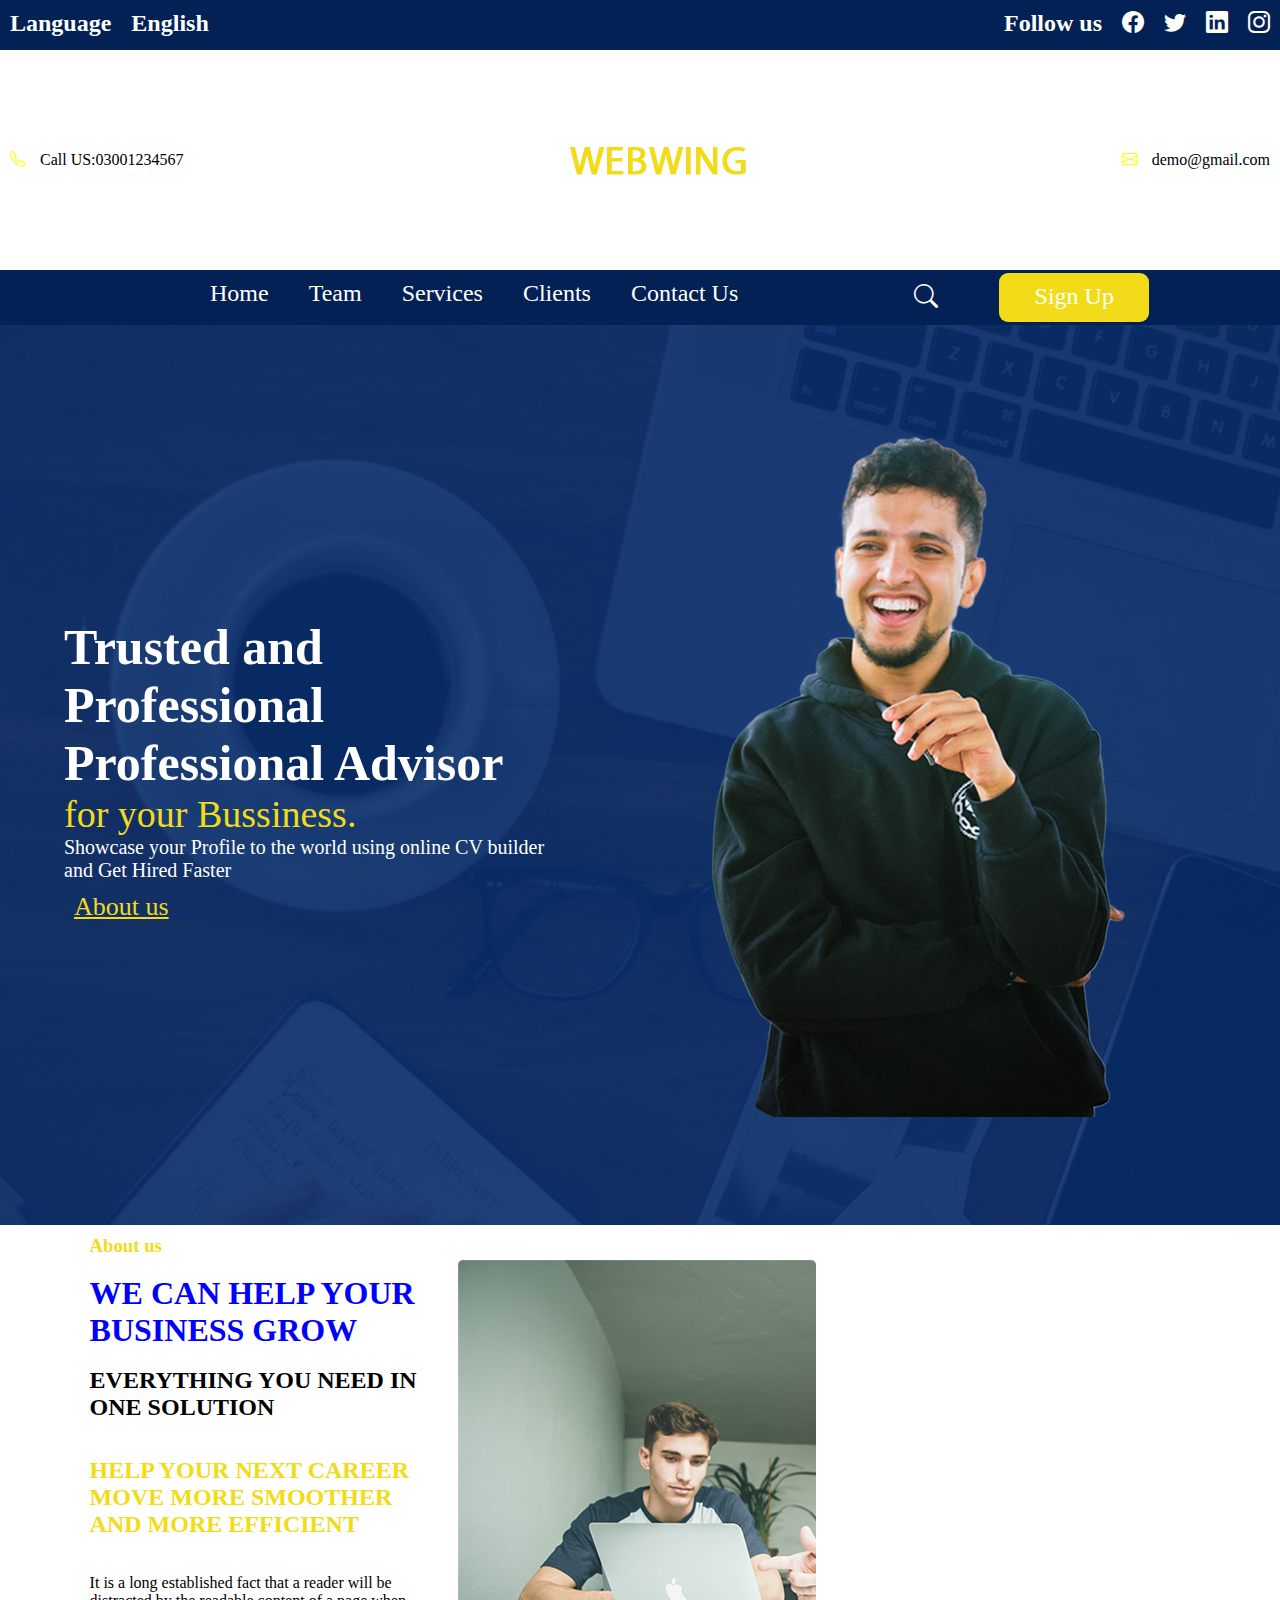
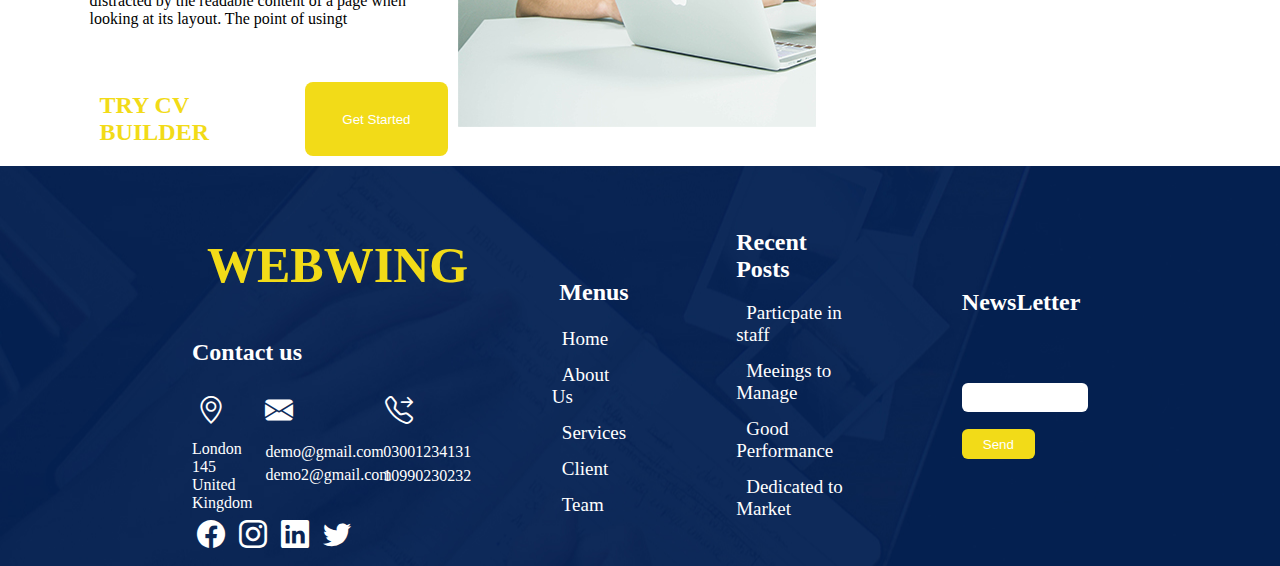
<file: index.html>
<!DOCTYPE html>
<html lang="en">
<head>
    <meta charset="UTF-8">
    <meta http-equiv="X-UA-Compatible" content="IE=edge">
    <meta name="viewport" content="width=device-width, initial-scale=1.0">
    <!-- FOr header two links -->
    <link rel="stylesheet" href="https://cdn.jsdelivr.net/npm/bootstrap-icons@1.3.0/font/bootstrap-icons.css">
    <link rel="stylesheet" href="CSS/header.css">
    <!-- About Us CSS file -->
    <link rel="stylesheet" href="CSS/aboutus.css">
    <!-- Footer csss file below -->
    <link rel="stylesheet" href="CSS/footer.css">
    <link rel="stylesheet" href="CSS/index.css">
    <title>The Web Wing</title>
</head>
<body>
    <header>
        <div class="navbarContainer">
            <div class="firstBar">
                <div class="firstBar-zero">
                    <h2> Language</h2>
                    <h2>English</h2>
                </div>
                
                <div class="firstBar-first">
                    <h2>Follow us</h2>
                    <a href="#"><i class="bi bi-facebook"></i></a>
                    <a href="#"><i class="bi bi-twitter"></i></a>
                    <a href="#"><i class="bi bi-linkedin"></i></a>
                    <a href="#"><i class="bi bi-instagram"></i></a>

                </div>
            </div>
            <div class="secondBar">
                <div class="phoneNo">
                    <i class="bi bi-telephone"></i>
                    <a class="links" href="#">Call US:03001234567</a>
                </div>
                <img src="images/logo.png" alt="Logo">
                <div class="mail">
                    <i class="bi bi-envelope"></i>
                    <a class="links" href="mailto:hasseebmayo@gmail.com">demo@gmail.com</a>
                </div>

            </div>
            <div class="thirdBar">
                <ul class="mainNavBar">
                    <li class="nav-links">
                        <a href="#">Home</a>
                    </li>
                    <li class="nav-links">
                        <a href="#">Team</a>
                    </li>
                    <li class="nav-links">
                        <a href="#">Services</a>
                    </li>
                    <li class="nav-links">
                        <a href="#">Clients</a>
                    </li>
                    <li class="nav-links">
                        <a href="#">Contact Us</a>
                    </li>
                </ul>
                  <div class="rightBAr">
                    <i class="bi bi-search"></i>
                    <a href="#" class="signUp">Sign Up</a>
                  </div>


            </div>
        </div>
</header>
    <section class="main-banner">
        <div class="container">
            <div class="banner-text">
                <h1>
                    Trusted and Professional
                    <br>
                    Professional Advisor
                </h1>
                <span>for your Bussiness.</span>
                <p>Showcase your Profile to the world using online CV builder and Get Hired Faster</p>
                <a href="#">About us</a>
            </div>
            <div class="img-banner">
                <img src="images/ba_ing.png" alt="">
            </div>
        </div>
    </section>
    <div class="main-container">
        <div class="about-details">
            <h3 style="color: #f2db18;">About us</h3><br>
            <h1 style="color: blue;">WE CAN HELP YOUR BUSINESS GROW</h1><br>
            <h2>EVERYTHING YOU NEED IN ONE SOLUTION</h2><br><br>
            <h2 style="color: #f2db18;">HELP YOUR NEXT CAREER MOVE MORE SMOOTHER AND
                MORE EFFICIENT</h2><br><br>
            <p>It is a long established fact that a reader will be distracted by
                the readable content of a page when looking at its layout.
                The point of usingt</p>
                <br><br><br>
            <div class="about-btn">
                <h2>TRY CV BUILDER </h2>
                <button class="btn">Get Started</button>
            </div>
        </div>
        <div class="about-img">
            <img src="images/about_img2.jpg" alt="">
        </div>

    </div>
    <footer class="footer-main">
        <div class="main-container">
            <div class="contact-container">
                <h1>WEBWING</h1>
                <h2>Contact us</h2>
                <div class="contactus-main">
                    <div class="location">
                        <i class="bi bi-geo-alt icon"></i>
                        <p>London 145</p>
                        <p>United Kingdom</p>
                    </div>
                    <div class="mails">
                        <i class="bi bi-envelope-fill icon"></i>
                        <div class="links-of-mail">
                            <a href="mailto:hasseebmayo@gmail.com">demo@gmail.com</a>
                            <a href="mailto:hasseebmayo@gmail.com">demo2@gmail.com</a>
                        </div>
                    </div>
                    <div class="phone">
                        <i class="bi bi-telephone-forward icon"></i>
                        <p>03001234131</p>
                        <p>10990230232</p>
                    </div>
                    <div class="icons">
                        <i class="bi bi-facebook icon"></i>
                        <i class="bi bi-instagram icon"></i>
                        <i class="bi bi-linkedin icon"></i>
                        <i class="bi bi-twitter icon"></i>
                    </div>
                </div>

                
            </div>
            <div class="menu-linksbar">
                <h2>Menus</h2>
                <ul class="menu-container">
                    <li class="menu-links"><a href="#">Home</a></li>
                    <li class="menu-links"><a href="#">About Us</a></li>
                    <li class="menu-links"><a href="#">Services</a></li>
                    <li class="menu-links"><a href="#">Client</a></li>
                    <li class="menu-links"><a href="#">Team</a></li>
                </ul>
            </div>
            <div class="recent-posts">
                <h2>Recent Posts</h2>
                <ul class="recent-main">
                    <li class="recent-links"><a href="#">Particpate in staff</a></li>
                    <li class="recent-links"><a href="#">Meeings to Manage</a></li>
                    <li class="recent-links"><a href="#">Good Performance</a></li>
                    <li class="recent-links"><a href="#">Dedicated to Market</a></li>
                </ul>
            </div>
            <div class="newsletter">
                <h2>NewsLetter</h2>
                <div class="inpt-btn">
                    <input type="email" >
                    <button>Send</button>
                </div>
            </div>
        
        </div>
    </footer>
    
</body>
</html>
</file>
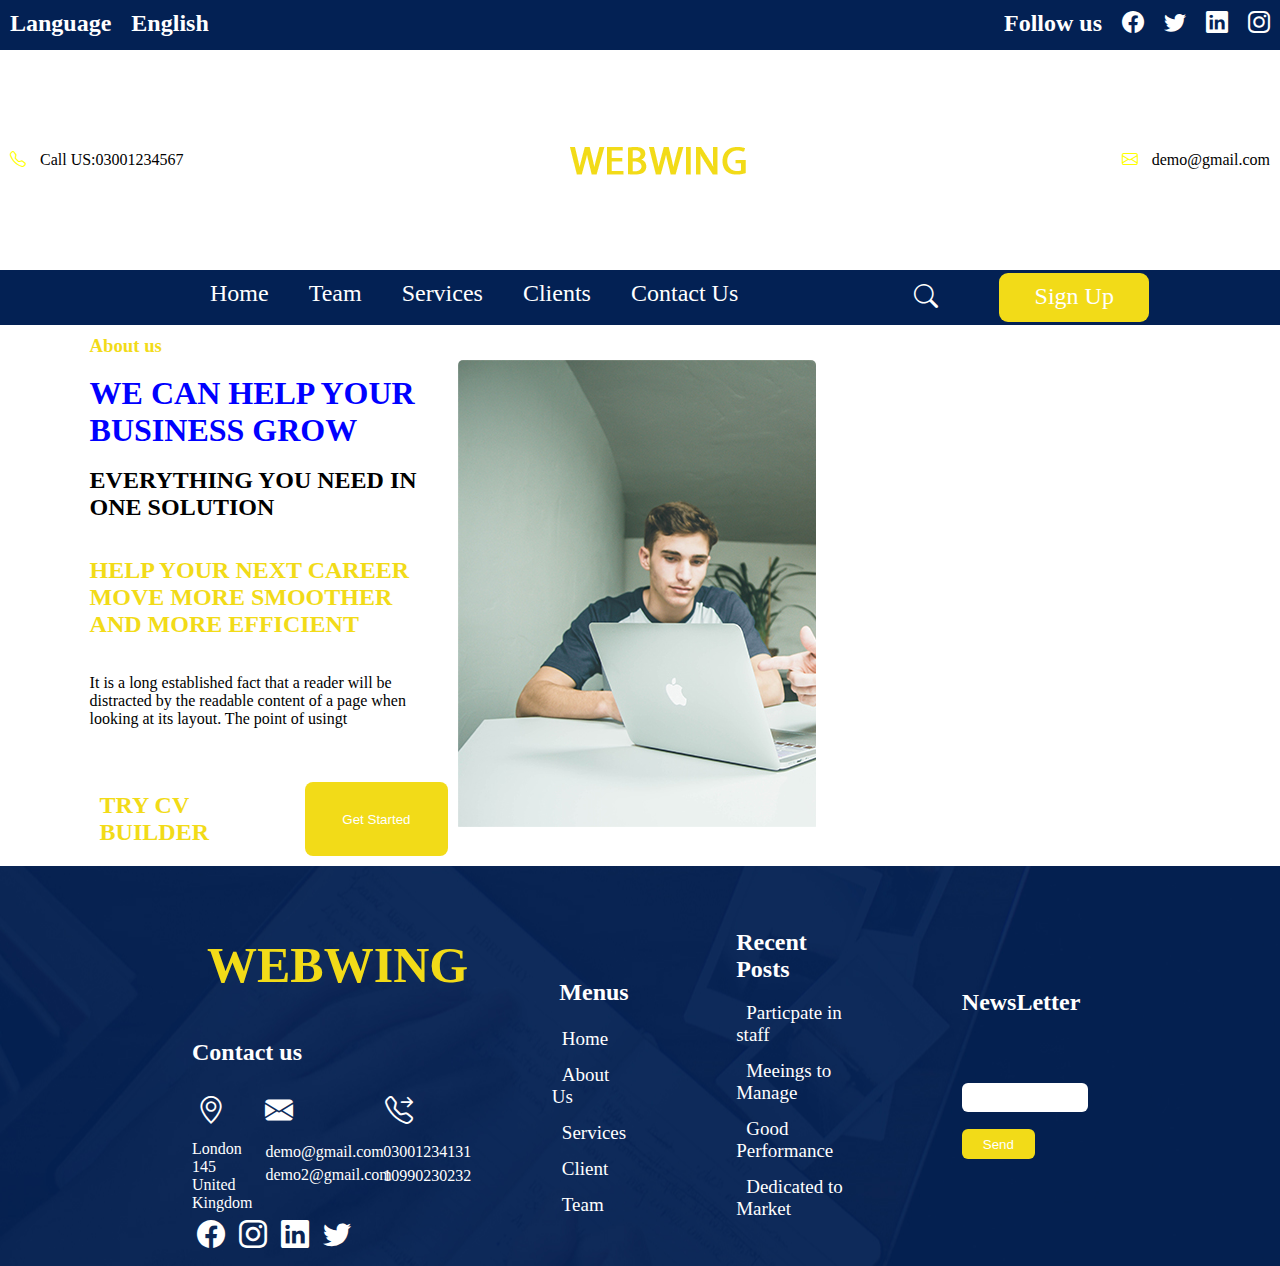
<file: aboutus.html>
<!DOCTYPE html>
<html lang="en">

<head>
    <meta charset="UTF-8">
    <meta http-equiv="X-UA-Compatible" content="IE=edge">
    <meta name="viewport" content="width=device-width, initial-scale=1.0">
    <!-- Header files  -->
    <link rel="stylesheet" href="https://cdn.jsdelivr.net/npm/bootstrap-icons@1.3.0/font/bootstrap-icons.css">
    <link rel="stylesheet" href="CSS/header.css">
    <!-- CSS FOR About us page -->
    <link rel="stylesheet" href="CSS/aboutus.css">
    <!-- Footer CSS file  -->
    <link rel="stylesheet" href="CSS/footer.css">
    <title>About Us</title>
</head>

<body>
    
    <header>
        <div class="navbarContainer">
            <div class="firstBar">
                <div class="firstBar-zero">
                    <h2> Language</h2>
                    <h2>English</h2>
                </div>
                
                <div class="firstBar-first">
                    <h2>Follow us</h2>
                    <a href="#"><i class="bi bi-facebook"></i></a>
                    <a href="#"><i class="bi bi-twitter"></i></a>
                    <a href="#"><i class="bi bi-linkedin"></i></a>
                    <a href="#"><i class="bi bi-instagram"></i></a>

                </div>
            </div>
            <div class="secondBar">
                <div class="phoneNo">
                    <i class="bi bi-telephone"></i>
                    <a class="links" href="#">Call US:03001234567</a>
                </div>
                <img src="images/logo.png" alt="Logo">
                <div class="mail">
                    <i class="bi bi-envelope"></i>
                    <a class="links" href="mailto:hasseebmayo@gmail.com">demo@gmail.com</a>
                </div>

            </div>
            <div class="thirdBar">
                <ul class="mainNavBar">
                    <li class="nav-links">
                        <a href="#">Home</a>
                    </li>
                    <li class="nav-links">
                        <a href="#">Team</a>
                    </li>
                    <li class="nav-links">
                        <a href="#">Services</a>
                    </li>
                    <li class="nav-links">
                        <a href="#">Clients</a>
                    </li>
                    <li class="nav-links">
                        <a href="#">Contact Us</a>
                    </li>
                </ul>
                  <div class="rightBAr">
                    <i class="bi bi-search"></i>
                    <a href="#" class="signUp">Sign Up</a>
                  </div>


            </div>
        </div>
</header>
    
    <div class="main-container">
        <div class="about-details">
            <h3 style="color: #f2db18;">About us</h3><br>
            <h1 style="color: blue;">WE CAN HELP YOUR BUSINESS GROW</h1><br>
            <h2>EVERYTHING YOU NEED IN ONE SOLUTION</h2><br><br>
            <h2 style="color: #f2db18;">HELP YOUR NEXT CAREER MOVE MORE SMOOTHER AND
                MORE EFFICIENT</h2><br><br>
            <p>It is a long established fact that a reader will be distracted by
                the readable content of a page when looking at its layout.
                The point of usingt</p>
                <br><br><br>
            <div class="about-btn">
                <h2>TRY CV BUILDER </h2>
                <button class="btn">Get Started</button>
            </div>
        </div>
        <div class="about-img">
            <img src="images/about_img2.jpg" alt="">
        </div>

    </div>
    <footer class="footer-main">
        <div class="main-container">
            <div class="contact-container">
                <h1>WEBWING</h1>
                <h2>Contact us</h2>
                <div class="contactus-main">
                    <div class="location">
                        <i class="bi bi-geo-alt icon"></i>
                        <p>London 145</p>
                        <p>United Kingdom</p>
                    </div>
                    <div class="mails">
                        <i class="bi bi-envelope-fill icon"></i>
                        <div class="links-of-mail">
                            <a href="mailto:hasseebmayo@gmail.com">demo@gmail.com</a>
                            <a href="mailto:hasseebmayo@gmail.com">demo2@gmail.com</a>
                        </div>
                    </div>
                    <div class="phone">
                        <i class="bi bi-telephone-forward icon"></i>
                        <p>03001234131</p>
                        <p>10990230232</p>
                    </div>
                    <div class="icons">
                        <i class="bi bi-facebook icon"></i>
                        <i class="bi bi-instagram icon"></i>
                        <i class="bi bi-linkedin icon"></i>
                        <i class="bi bi-twitter icon"></i>
                    </div>
                </div>

                
            </div>
            <div class="menu-linksbar">
                <h2>Menus</h2>
                <ul class="menu-container">
                    <li class="menu-links"><a href="#">Home</a></li>
                    <li class="menu-links"><a href="#">About Us</a></li>
                    <li class="menu-links"><a href="#">Services</a></li>
                    <li class="menu-links"><a href="#">Client</a></li>
                    <li class="menu-links"><a href="#">Team</a></li>
                </ul>
            </div>
            <div class="recent-posts">
                <h2>Recent Posts</h2>
                <ul class="recent-main">
                    <li class="recent-links"><a href="#">Particpate in staff</a></li>
                    <li class="recent-links"><a href="#">Meeings to Manage</a></li>
                    <li class="recent-links"><a href="#">Good Performance</a></li>
                    <li class="recent-links"><a href="#">Dedicated to Market</a></li>
                </ul>
            </div>
            <div class="newsletter">
                <h2>NewsLetter</h2>
                <div class="inpt-btn">
                    <input type="email" >
                    <button>Send</button>
                </div>
            </div>
        
        </div>
    </footer>
</body>

</html>
</file>
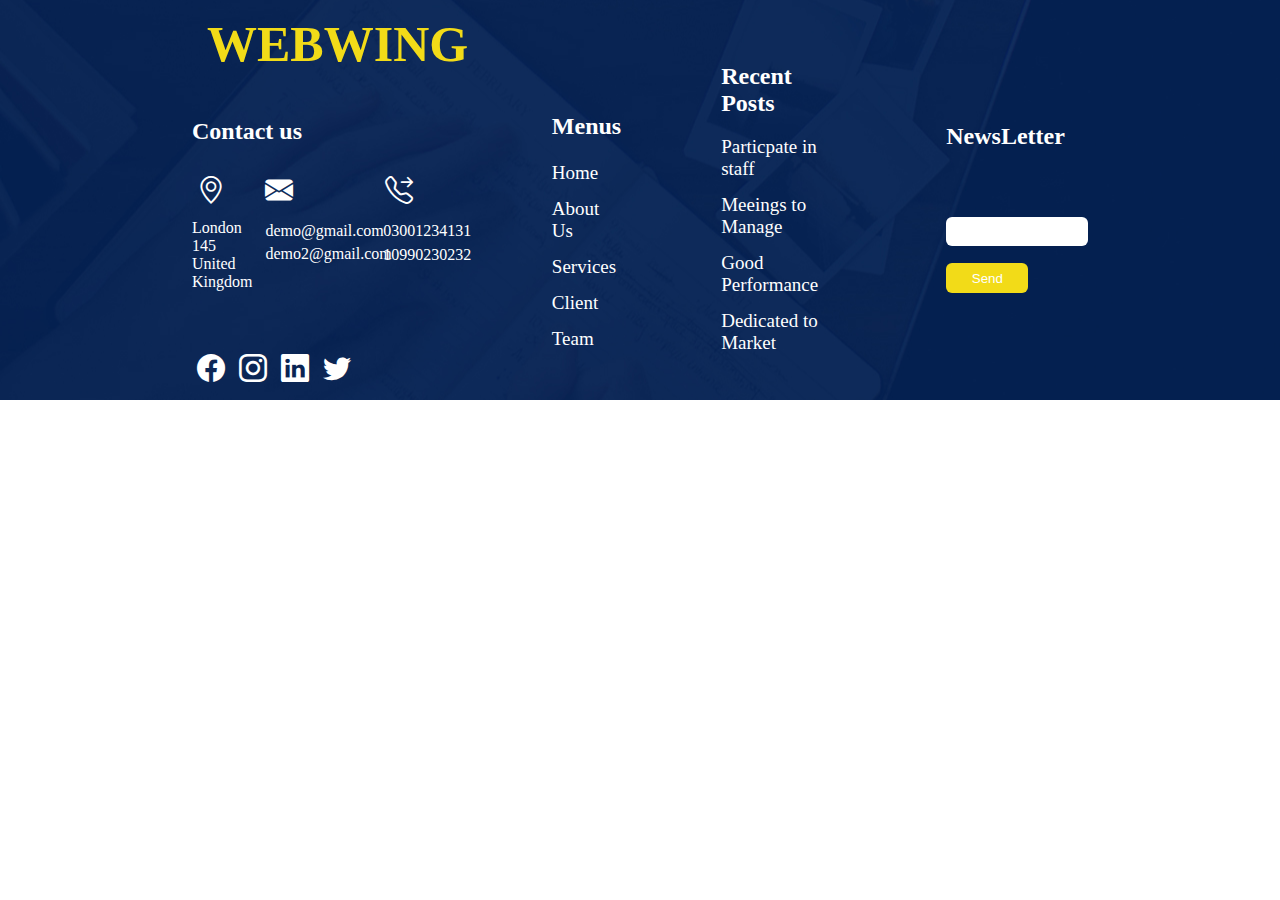
<file: footer.html>
<!DOCTYPE html>
<html lang="en">
<head>
    <meta charset="UTF-8">
    <meta http-equiv="X-UA-Compatible" content="IE=edge">
    <meta name="viewport" content="width=device-width, initial-scale=1.0">

    <!-- Footer CSS file  -->
    <link rel="stylesheet" href="CSS/footer.css">
    <link rel="stylesheet" href="https://cdn.jsdelivr.net/npm/bootstrap-icons@1.3.0/font/bootstrap-icons.css">
    <title>Footer</title>
</head>
<body>
    <footer class="footer-main">
        <div class="main-container">
            <div class="contact-container">
                <h1>WEBWING</h1>
                <h2>Contact us</h2>
                <div class="contactus-main">
                    <div class="location">
                        <i class="bi bi-geo-alt icon"></i>
                        <p>London 145</p>
                        <p>United Kingdom</p>
                    </div>
                    <div class="mails">
                        <i class="bi bi-envelope-fill icon"></i>
                        <div class="links-of-mail">
                            <a href="mailto:hasseebmayo@gmail.com">demo@gmail.com</a>
                            <a href="mailto:hasseebmayo@gmail.com">demo2@gmail.com</a>
                        </div>
                    </div>
                    <div class="phone">
                        <i class="bi bi-telephone-forward icon"></i>
                        <p>03001234131</p>
                        <p>10990230232</p>
                    </div>
                    <div class="icons">
                        <i class="bi bi-facebook icon"></i>
                        <i class="bi bi-instagram icon"></i>
                        <i class="bi bi-linkedin icon"></i>
                        <i class="bi bi-twitter icon"></i>
                    </div>
                </div>

                
            </div>
            <div class="menu-linksbar">
                <h2>Menus</h2>
                <ul class="menu-container">
                    <li class="menu-links"><a href="#">Home</a></li>
                    <li class="menu-links"><a href="#">About Us</a></li>
                    <li class="menu-links"><a href="#">Services</a></li>
                    <li class="menu-links"><a href="#">Client</a></li>
                    <li class="menu-links"><a href="#">Team</a></li>
                </ul>
            </div>
            <div class="recent-posts">
                <h2>Recent Posts</h2>
                <ul class="recent-main">
                    <li class="recent-links"><a href="#">Particpate in staff</a></li>
                    <li class="recent-links"><a href="#">Meeings to Manage</a></li>
                    <li class="recent-links"><a href="#">Good Performance</a></li>
                    <li class="recent-links"><a href="#">Dedicated to Market</a></li>
                </ul>
            </div>
            <div class="newsletter">
                <h2>NewsLetter</h2>
                <div class="inpt-btn">
                    <input type="email" >
                    <button>Send</button>
                </div>
            </div>
        
        </div>
    </footer>
</body>
</html>
</file>
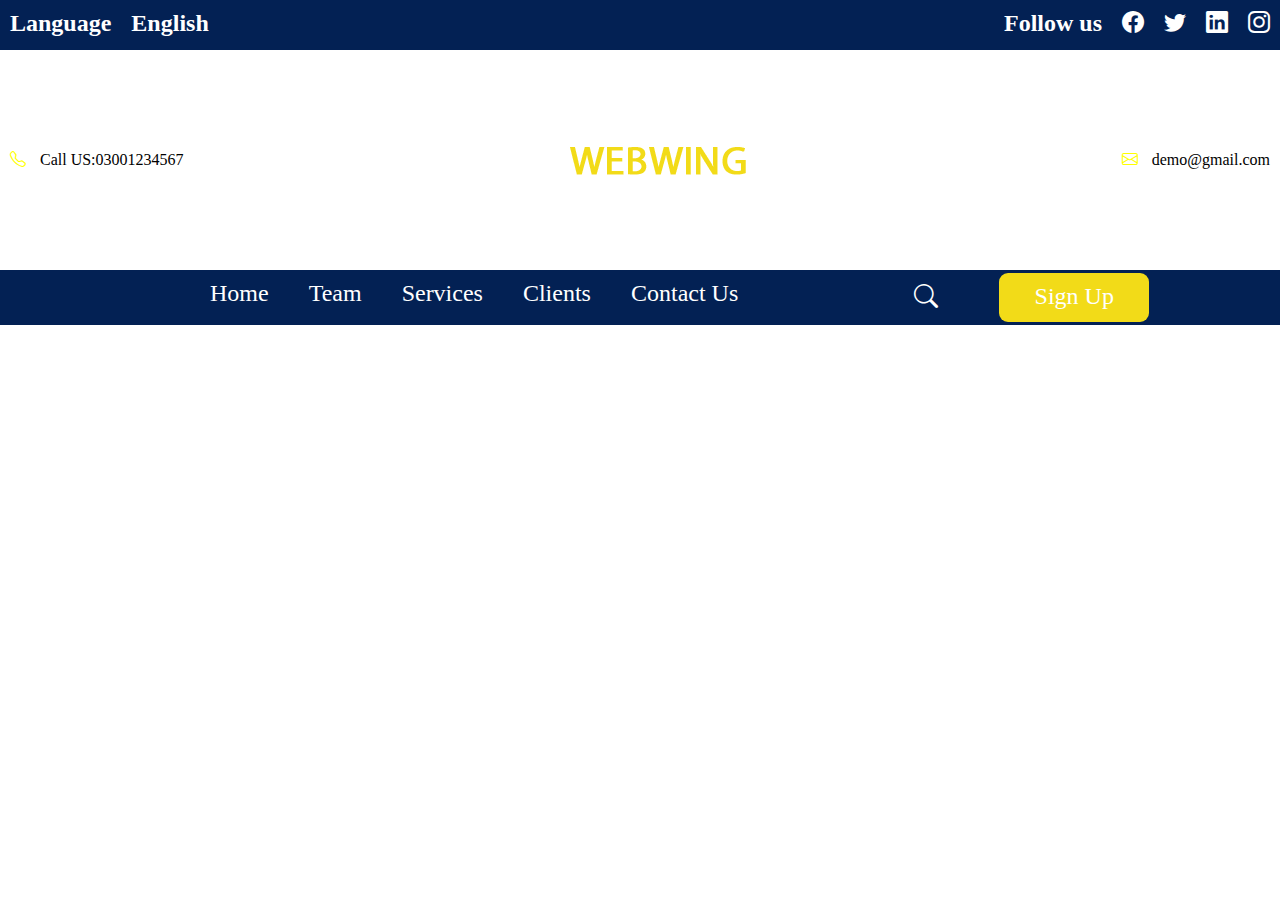
<file: header.html>
<!DOCTYPE html>
<html lang="en">
<head>
    <meta charset="UTF-8">
    <meta http-equiv="X-UA-Compatible" content="IE=edge">
    <meta name="viewport" content="width=device-width, initial-scale=1.0">
    <link rel="stylesheet" href="https://cdn.jsdelivr.net/npm/bootstrap-icons@1.3.0/font/bootstrap-icons.css">
    <link rel="stylesheet" href="CSS/header.css">
    <title>THe Web Wing</title>
</head>
<body>
    <header>
            <div class="navbarContainer">
                <div class="firstBar">
                    <div class="firstBar-zero">
                        <h2> Language</h2>
                        <h2>English</h2>
                    </div>
                    
                    <div class="firstBar-first">
                        <h2>Follow us</h2>
                        <a href="#"><i class="bi bi-facebook"></i></a>
                        <a href="#"><i class="bi bi-twitter"></i></a>
                        <a href="#"><i class="bi bi-linkedin"></i></a>
                        <a href="#"><i class="bi bi-instagram"></i></a>

                    </div>
                </div>
                <div class="secondBar">
                    <div class="phoneNo">
                        <i class="bi bi-telephone"></i>
                        <a class="links" href="#">Call US:03001234567</a>
                    </div>
                    <img src="images/logo.png" alt="Logo">
                    <div class="mail">
                        <i class="bi bi-envelope"></i>
                        <a class="links" href="mailto:hasseebmayo@gmail.com">demo@gmail.com</a>
                    </div>

                </div>
                <div class="thirdBar">
                    <ul class="mainNavBar">
                        <li class="nav-links">
                            <a href="#">Home</a>
                        </li>
                        <li class="nav-links">
                            <a href="#">Team</a>
                        </li>
                        <li class="nav-links">
                            <a href="#">Services</a>
                        </li>
                        <li class="nav-links">
                            <a href="#">Clients</a>
                        </li>
                        <li class="nav-links">
                            <a href="#">Contact Us</a>
                        </li>
                    </ul>
                      <div class="rightBAr">
                        <i class="bi bi-search"></i>
                        <a href="#" class="signUp">Sign Up</a>
                      </div>


                </div>
            </div>
    </header>
</body>
</html>
</file>
<file: CSS/header.css>
* {
    padding: 0;
    margin: 0;
    box-sizing: border-box;
}

.firstBar {
    display: flex;

    height: 50px;
    width: 100%;
    background-color: #032154;
    color: white;
}

.firstBar-first {
    width: 50%;
    display: flex;
    float: right;
    justify-content: end;




}

.firstBar-first h2,
a {
    padding: 10px;
}

.firstBar i {
    color: white;
    font-size: 22px;
}

.firstBar-zero {
    width: 50%;
    display: flex;

}

.firstBar-zero h2 {
    padding: 10px;
}

.secondBar {
    height: 220px;
    width: 100%;
   
    display: flex;
    justify-content: space-between;
    align-items: center;
}
.phoneNo {
    margin-left: 10px;
}
.phoneNo i {
    color: yellow;

}
.links {
    text-decoration: none;
    color: black;
}
.links:hover {
    text-decoration: underline;
    color: yellow;
    opacity: 0.7;
    transition: 0.4s;
}
.mail i {
    
    color: yellow;
}
.thirdBar {
    width: 100%;
    display: flex;
    
    height: 55px;
    background-color: #032154;

}
.mainNavBar {
    display: flex;
    margin-left: 190px;
    width: 70%;

}
.nav-links {
    padding: 10px;
    list-style: none;
    

}
.nav-links a {
    text-decoration: none;
    color: white;
    font-size: 24px;
}
.rightBAr {
    width: 30%;
    text-align: center;
    display: flex;
    flex-direction: row;
    justify-content: space-around;
    align-items: center;
    margin-right: 100px;
}
.nav-links:hover  {
    background-color: #f2db18;
}
.rightBAr i {
    color: white;
    font-size: 24px;
}
.rightBAr i:hover {
    color: #f2db18;
}
.signUp {
    text-decoration: none;
    color:white;
    height: 90%;
    width: 150px;
    background-color: #f2db18;
    font-size: 24px;
    border-radius: 9px;
}
.signUp:hover {
    background-color: black;
    transition: 0.3s ease-in-out;
}
</file>
<file: CSS/aboutus.css>
* {
    padding: 0;
    margin: 0;
    box-sizing: border-box;
}

.main-container {
    width: 100%;
    height: 90vh;
    display: flex;
    align-items: center;
    justify-content: center;
}

.about-details {
    width: 40%;
    height: 70%;
    margin: 10px;
}

.about-img {
    width: 40%;
    height: 70%;
    overflow: hidden;
    border-radius: 5px;
}
.about-btn {
    display: flex;
    justify-content: center;

    
}
.about-btn h2 {
    margin:10px;
    color: #f2db18;
}
.btn {
    border: none;
    background-color: #f2db18;
    border-radius: 8px;
    color: white;
    width: 150px;
}
.btn:hover {
    background-color: black;
    transition: 0.4s ease-in-out;
}
</file>
<file: CSS/footer.css>
* {
    padding: 0;
    margin: 0;
    box-sizing: border-box;
}

.footer-main {
    height: 400px;
    width: 100%;
    background-image: url('../images/footer_bg.jpg');
    background-position: center;
    background-repeat: no-repeat;
    display: flex;
    align-items: center;
    justify-content: center;
}
.main-container {
    display: flex;
    width: 70%;
    position: relative;
    height: 100%;

}
.contact-container {
    width:29%;
    color: white;
    
}
.contact-container h1 {
    font-size: 50px;
    padding: 15px;
    color: #f2db18;
    margin-bottom: 30px;

}
.contactus-main {
    display: flex;
    margin-top: 30px;
    /* width: 40%; */
}
.icon {
    font-size: 28px; 
    padding: 5px; 
      
}
.location {
    width: 35%;
}
.location i+p {
    margin-top: 12px;
}
.mails {
   
    width: 43%;
    margin-left: 8px;
}
.mails a {
    text-decoration: none;
    color: white;
    padding: 5px;
}
.links-of-mail a:first-child {
    display: inline-block;
    margin-top: 10px;
}
.phone i+p {
    margin-top: 12px;
}
.phone p {
    padding: 3px;
}
.phone {
    margin-left: 8px;
    
  
}
.menu-links {
    list-style: none;
    padding: 7px 0;

}
.menu-linksbar h2 {
    margin-bottom: 15px;
    color: white;
    
}
.menu-links a {
    
    color: white;
    text-decoration: none;
    font-size: 19px;

}
/* .menu-container {
    display: flex;
    align-items: center;
    justify-content: center;
    flex-direction: column;
} */
.menu-linksbar {
    display: flex;
    align-items: center;
    justify-content: center;
    flex-direction: column;
    margin-left: 100px;
    margin-top: 70px;
    
}
.menu-links a:hover {
    color: #f2db18;
}
.recent-posts {
    display: flex;
    flex-direction: column;
    justify-content: center;
    margin-left: 100px;
    margin-top: 23px;
}
.recent-links {
    list-style: none;
    padding: 7px 0;
}
.recent-links a{
    color: white;
    font-size: 19px;
    text-decoration: none;
}
.recent-posts h2 {
    margin-bottom: 12px;
    color: white;

}
.recent-links a:hover {
    color: #f2db18;
}
.newsletter {
    display: flex;
    margin-left: 100px;
    margin-top: 23px;
   
    justify-content: center;
    flex-direction: column;
}
.inpt-btn {
    display: flex;
    flex-direction: column;
    
    
}
.inpt-btn input {
    width: 100%;
    border-radius: 6px;
    border: none;
    height: 29px;
    margin: 10px 0;
    

}
.inpt-btn button {
    height: 30px;
    width: 58%;
    background-color: #f2db18;
    border: none;
    color: white;
    border-radius: 6px;
    margin: 7px 0;
}
.newsletter h2 {
    margin-bottom: 57px;
    color: white;
}
.inpt-btn button:hover {
    background-color: black;
    transition: 0.3s ease-in-out;
}
.location:hover {
    color: #f2db18;
}
.links-of-mail a:hover {
    color: #f2db18;

}
.mails i:hover {
    color: #f2db18;
}
.phone i:hover {
    color: #f2db18;
}
.phone p:hover {
    color: #f2db18;
}
.icons {
    
    
   position: absolute;
   bottom: 15px;
  

}
.icons i:hover {
    color: #f2db18;
}
</file>
<file: CSS/index.css>
* {
    padding: 0;
    margin: 0;
    box-sizing: border-box;
}
.main-banner {
    width: 100%;
    background-image: url('../images/banner.jpg');
    height: 100vh;
    background-repeat: no-repeat;
    background-position: center;
    background-size: cover;
}
.container {
    display: flex;
    width: 100%;
    height: 100%;
    justify-content: space-around;
    align-items: center;
    
}
.banner-text {
    color: white;
    width: 40%;
    display: flex;
    flex-direction: column;
    
    justify-content: center;
}
.banner-text h1 {
    font-size: 50px;
}
.banner-text span {
    font-size: 38px;
    color: #f2db18;
    
}
.banner-text p {
    font-size: 20px;
}
.banner-text a {
    text-decoration: underline;
    color: #f2db18;
    font-size: 26px;

}
/* .banner-text a:hover {
    transition: 0.7s;
    text-decoration: none;
} */
.img-banner{
    width: 40%;
}
</file>
